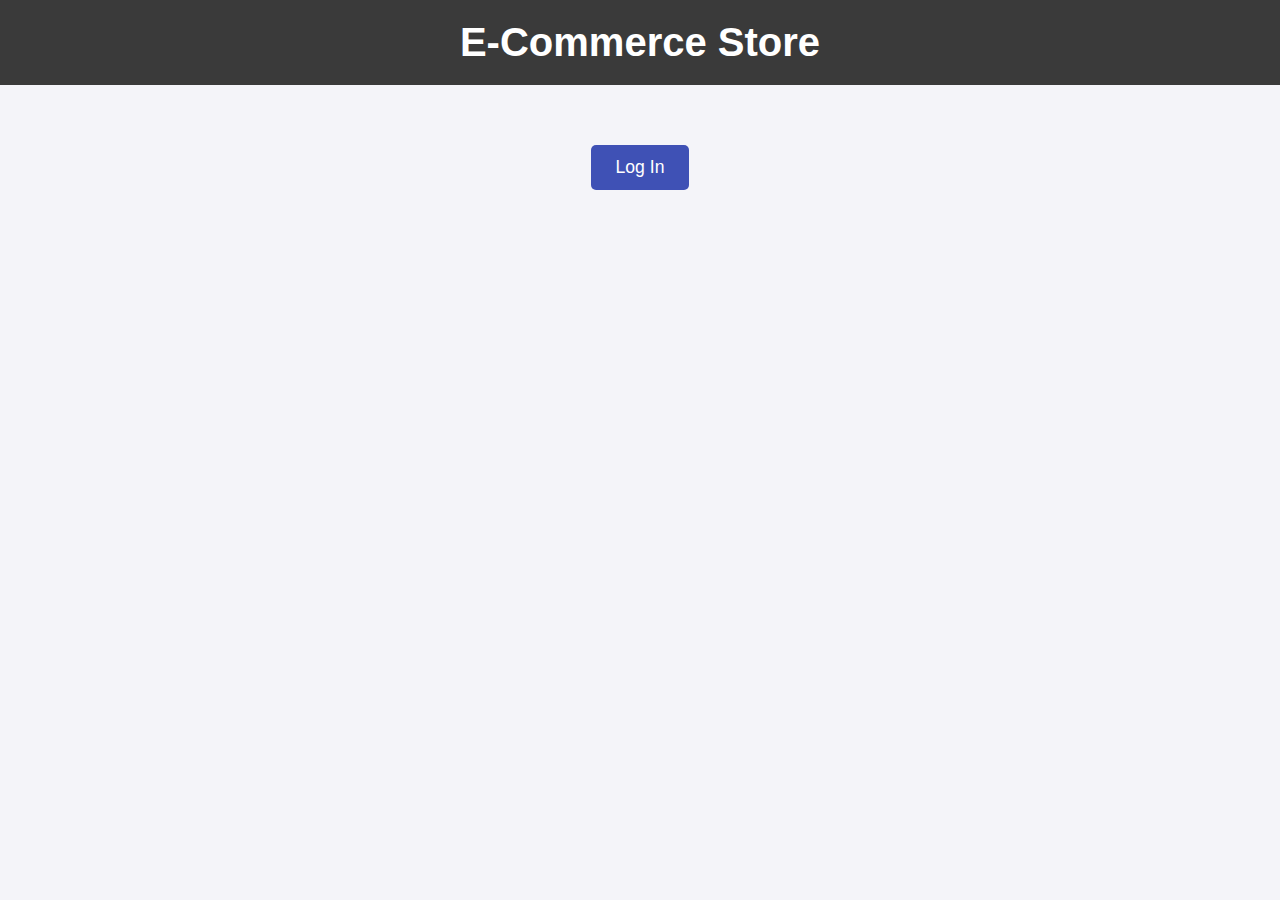
<file: index.html>
<!DOCTYPE html>
<html lang="en">
<head>
    <meta charset="UTF-8">
    <meta name="viewport" content="width=device-width, initial-scale=1.0">
    <title>E-Commerce Store</title>
    <link rel="stylesheet" href="index.css">
</head>
<body>
    <header>
        <h1>E-Commerce Store</h1>
    </header>

    <div id="menuButtons">
        <button id="adminLink" style="display: none;">Control Panel</button>
        <button id="userLink" style="display: none;">View Items</button>
    </div>

    <div id="authButtons">
        <button id="loginButton" style="display: none;">Log In</button>
        <button id="logoutButton" style="display: none;">Log Out</button>
    </div>

    <script src="index.js"></script>
</body>
</html>
</file>
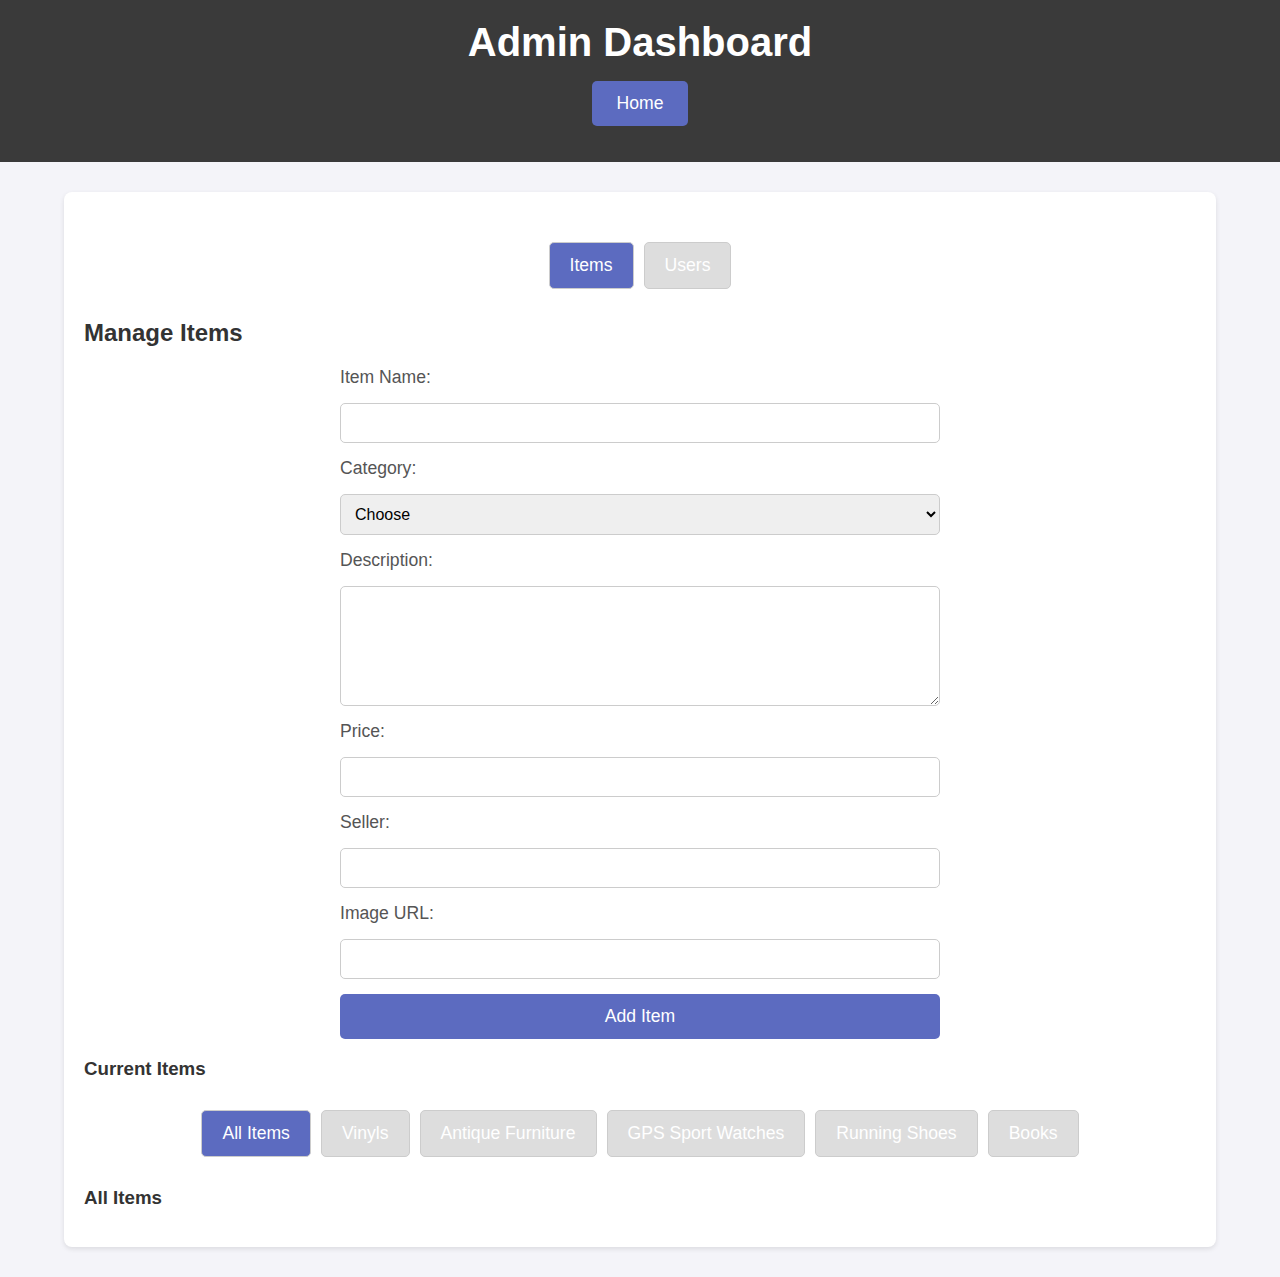
<file: admin.html>
<!DOCTYPE html>
<html lang="en">
<head>
    <meta charset="UTF-8">
    <meta name="viewport" content="width=device-width, initial-scale=1.0">
    <title>Admin Dashboard</title>
    <link rel="stylesheet" href="admin.css">
</head>
<body>
    <header>
        <h1>Admin Dashboard</h1>
        <nav>
            <ul>
                <button class="home-button" onclick="goToHomePage()">Home</button>
            </ul>
        </nav>
    </header>

    <main>
        <div class="tabs">
            <button class="tab-button active" onclick="showTab('items')">Items</button>
            <button class="tab-button" onclick="showTab('users')">Users</button>
        </div>

        <div class="tab-content" id="items">
            <h2>Manage Items</h2>
            <form id="addItemForm">
                <label for="name">Item Name:</label>
                <input type="text" id="name" required>
            
                <label for="category">Category:</label>
                <select id="category" required onchange="updateFormFields()">
                    <option value="">Choose</option>
                    <option value="vinyls">Vinyls</option>
                    <option value="furniture">Antique Furniture</option>
                    <option value="watches">GPS Sport Watches</option>
                    <option value="shoes">Running Shoes</option>
                    <option value="books">Books</option>
                </select>
            
                <label for="description">Description:</label>
                <textarea id="description" required></textarea>
            
                <label for="price">Price:</label>
                <input type="number" id="price" required>
            
                <label for="seller">Seller:</label>
                <input type="text" id="seller" required>
            
                <label for="image">Image URL:</label>
                <input type="url" id="image" required>
            
                <div id="vinylsFields" class="dynamic-field" style="display: none;">
                    <label for="age">Age:</label>
                    <input type="number" id="age">
                </div>
            
                <div id="furnitureFields" class="dynamic-field" style="display: none;">
                    <label for="material">Material:</label>
                    <input type="text" id="material">
                </div>
            
                <div id="watchesFields" class="dynamic-field" style="display: none;">
                    <label for="batteryLife">Battery Life (days):</label>
                    <input type="text" id="batteryLife">
                </div>
            
                <div id="shoesFields" class="dynamic-field" style="display: none;">
                    <label for="size">Size:</label>
                    <input type="text" id="size">
                </div>

                <div id="booksFields" class="dynamic-field" style="display: none;">
                    <label for="author">Author:</label>
                    <input type="text" id="author">
                </div>
            
                <button type="submit">Add Item</button>
            </form>
            
            

            <h3>Current Items</h3>
            <div class="tabsItem">
                <button class="tabItem-button active" onclick="showTabItem('all')">All Items</button>
                <button class="tabItem-button" onclick="showTabItem('vinyls')">Vinyls</button>
                <button class="tabItem-button" onclick="showTabItem('furniture')">Antique Furniture</button>
                <button class="tabItem-button" onclick="showTabItem('watches')">GPS Sport Watches</button>
                <button class="tabItem-button" onclick="showTabItem('shoes')">Running Shoes</button>
                <button class="tabItem-button" onclick="showTabItem('books')">Books</button>
            </div>
            
            <div class="tabItem-content" id="all" style="display: block;">
                <h3>All Items</h3>
                <ul id="itemList"></ul>
            </div>
            
            <div class="tabItem-content" id="vinyls" style="display: none;">
                <h3>Vinyls</h3>
                <ul id="vinylsList"></ul>
            </div>
            
            <div class="tabItem-content" id="furniture" style="display: none;">
                <h3>Antique Furniture</h3>
                <ul id="furnitureList"></ul>
            </div>
            
            <div class="tabItem-content" id="watches" style="display: none;">
                <h3>GPS Sport Watches</h3>
                <ul id="watchesList"></ul>
            </div>
            
            <div class="tabItem-content" id="shoes" style="display: none;">
                <h3>Running Shoes</h3>
                <ul id="shoesList"></ul>
            </div>

            <div class="tabItem-content" id="books" style="display: none;">
                <h3>Books</h3>
                <ul id="booksList"></ul>
            </div>
        </div>

        <div class="tab-content" id="users" style="display: none;">
            <h2>Manage Users</h2>
            <form id="addUserForm">
                <input type="text" id="username" placeholder="Username" required>
                <input type="password" id="password" placeholder="Password" required>
                <select id="role">
                    <option value="user">User</option>
                    <option value="admin">Admin</option>
                </select>
                <button type="submit">Add User</button>
            </form>

            <h3>User List</h3>
            <ul id="userList"></ul>
        </div>

    </main>

    <script src="admin.js"></script>
</body>
</html>
</file>
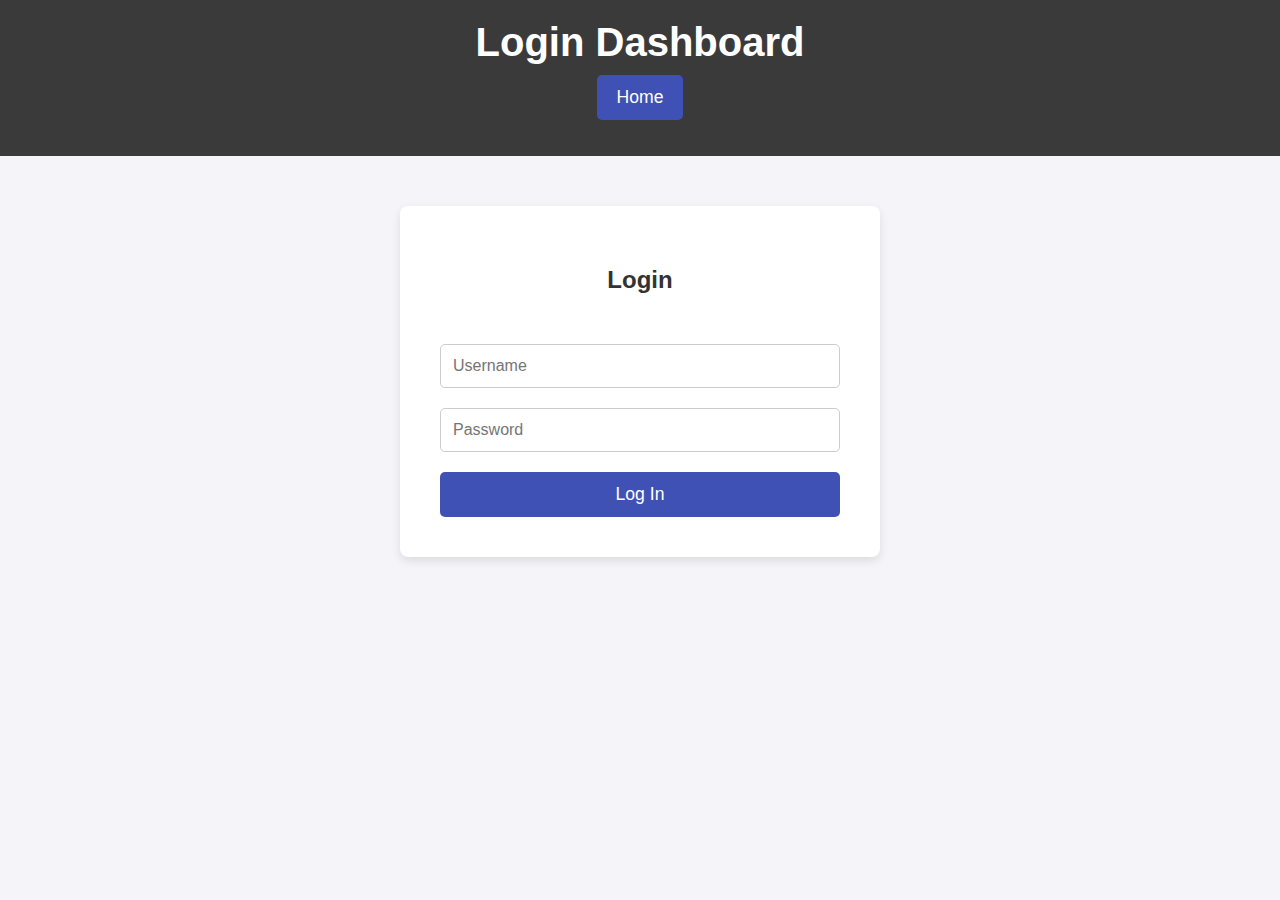
<file: login.html>
<!DOCTYPE html>
<html lang="en">
<head>
    <meta charset="UTF-8">
    <meta name="viewport" content="width=device-width, initial-scale=1.0">
    <title>Login Dashboard</title>
    <link rel="stylesheet" href="login.css">
</head>
<body>
    <header>
        <h1>Login Dashboard</h1>
        <nav>
            <ul>
                <button class="home-button" onclick="goToHomePage()">Home</button>
            </ul>
        </nav>
    </header>
    <div class="login-container">
        <form id="loginForm">
            <h2>Login</h2>
            <input type="text" id="username" placeholder="Username" required>
            <input type="password" id="password" placeholder="Password" required>
            <button type="submit">Log In</button>
        </form>
    </div>

    <script src="login.js"></script>
</body>
</html>
</file>
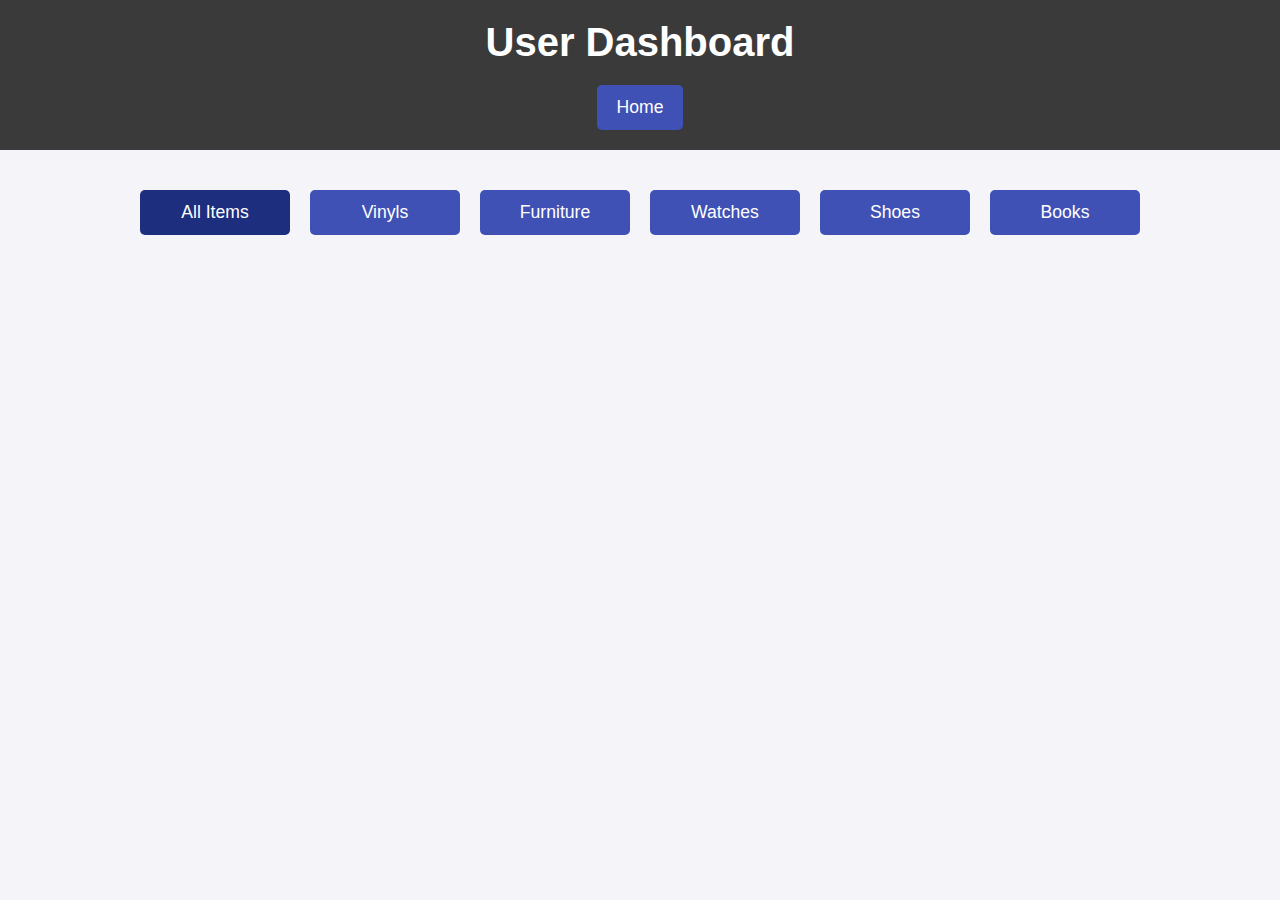
<file: user.html>
<!DOCTYPE html>
<html lang="en">
<head>
    <meta charset="UTF-8">
    <meta name="viewport" content="width=device-width, initial-scale=1.0">
    <title>User Dashboard</title>
    <link rel="stylesheet" href="user.css">
</head>
<body>
    <header>
        <h1>User Dashboard</h1>
        <nav>
            <button class="home-button" onclick="goToHomePage()">Home</button>
        </nav>
    </header>

    <div class="category-container">
        <button class="category-button active" onclick="showTabItem('all')">All Items</button>
        <button class="category-button" onclick="showTabItem('vinyls')">Vinyls</button>
        <button class="category-button" onclick="showTabItem('furniture')">Furniture</button>
        <button class="category-button" onclick="showTabItem('watches')">Watches</button>
        <button class="category-button" onclick="showTabItem('shoes')">Shoes</button>
        <button class="category-button" onclick="showTabItem('books')">Books</button>
    </div>

    <div id="all" class="tabItem-content"></div>
    <div id="vinyls" class="tabItem-content" style="display:none;"></div>
    <div id="furniture" class="tabItem-content" style="display:none;"></div>
    <div id="watches" class="tabItem-content" style="display:none;"></div>
    <div id="shoes" class="tabItem-content" style="display:none;"></div>
    <div id="books" class="tabItem-content" style="display:none;"></div>

    <div id="items-container" class="items-grid"></div>

    <div id="itemModal" class="modal" style="display:none;">
        <div class="modal-content">
            <span class="close" onclick="closeModal()">&times;</span>
            <h2 id="modalItemName"></h2>
            <p id="modalItemDescription"></p>
            <p id="modalItemPrice"></p>
            <p id="modalItemSeller"></p>
            <img id="modalItemImage" width="500" height="auto" alt="Item Image" style="max-width: 100%; height: auto;">
            <div id="modalItemAdditionalDetails"></div>
            <p>Average Rating: 
                <span id="modalItemRating"></span> / 10 
                <span id="modalItemRatingStars"></span>
            </p>
            
            <p>Reviews: <span id="modalItemReviewsCount"></span></p>
    
            <div id="modalItemReviews">
            </div>
    
            <label for="ratingInput">Your Rating</label>
    
            <div id="starRatingContainer"></div>
            <input type="hidden" id="ratingInput">

            <label for="reviewInput">Your Review</label>
            <textarea id="reviewInput" placeholder="Write your review here..."></textarea>
    
            <button onclick="submitRatingAndReview()">Submit Rating and Review</button>
        </div>
    </div>
    
    </div>

    <script src="user.js"></script>
</body>
</html>
</file>
<file: index.css>
body {
    font-family: 'Arial', sans-serif;
    margin: 0;
    padding: 0;
    background-color: #f4f4f9;
    color: #333;
    display: flex;
    flex-direction: column;
    align-items: center;
    min-height: 100vh;
}

header {
    background-color: #3a3a3a;
    color: white;
    width: 100%;
    padding: 20px 0;
    box-sizing: border-box;
    text-align: center;
}

header h1 {
    margin: 0;
    font-size: 2.5em;
}

#menuButtons {
    margin-top: 40px;
    display: flex;
    justify-content: center;
    gap: 20px;
}

#adminLink {
    padding: 12px 25px;
    background-color: #3f51b5;
    color: white;
    border-radius: 5px;
    font-size: 1.2em;
    cursor: pointer;
    transition: background-color 0.3s;
}

#adminLink:hover {
    background-color: #303f9f;
}

#userLink {
    padding: 12px 25px;
    background-color: #3f51b5;
    color: white;
    border-radius: 5px;
    font-size: 1.2em;
    cursor: pointer;
    transition: background-color 0.3s;
}

#userLink:hover {
    background-color: #303f9f;
}

#authButtons {
    margin-top: 20px;
    display: flex;
    gap: 20px;
}

button {
    padding: 12px 25px;
    font-size: 1.1em;
    border: none;
    border-radius: 5px;
    cursor: pointer;
    transition: background-color 0.3s;
}

#loginButton {
    background-color: #3f51b5;
    color: white;
}

#loginButton:hover {
    background-color: #303f9f;
}

#logoutButton {
    background-color: #e91e63;
    color: white;
}

#logoutButton:hover {
    background-color: #c2185b;
}
</file>
<file: admin.css>
body {
    font-family: 'Arial', sans-serif;
    margin: 0;
    padding: 0;
    background-color: #f4f4f9;
    color: #333;
    display: flex;
    justify-content: flex-start;
    align-items: flex-start;
    flex-direction: column;
    min-height: 100%;
}

header {
    background-color: #3a3a3a;
    color: #fff;
    padding: 20px 0;
    text-align: center;
    width: 100%;
    box-sizing: border-box;
}

header h1 {
    margin: 0;
    font-size: 2.5em;
}

nav ul {
    list-style-type: none;
    padding: 0;
}

nav ul li {
    display: inline;
    margin: 0 15px;
}

nav ul li a {
    color: #000000;
    text-decoration: none;
    font-size: 1.2em;
}

nav ul li a:hover {
    color: #ffcc00;
}

.tabs {
    display: flex;
    justify-content: center;
    margin-top: 30px;
    width: 100%;
    box-sizing: border-box;
}

.tabsItem {
    display: flex;
    justify-content: center;
    margin-top: 30px;
    width: 100%;
    box-sizing: border-box;
}

.tab-button {
    background-color: #ddd;
    padding: 12px 20px;
    border: 1px solid #ccc;
    cursor: pointer;
    font-size: 1.1em;
    margin: 0 5px;
    border-radius: 5px;
    transition: background-color 0.3s;
}

.tab-button.active {
    background-color: #5c6bc0;
    color: white;
}

.tab-button:hover {
    background-color: #3f51b5;
    color: white;
}

.tabItem-button {
    background-color: #ddd;
    padding: 12px 20px;
    border: 1px solid #ccc;
    cursor: pointer;
    font-size: 1.1em;
    margin: 0 5px;
    border-radius: 5px;
    transition: background-color 0.3s;
}

.tabItem-button.active {
    background-color: #5c6bc0;
    color: white;
}

.tabItem-button:hover {
    background-color: #3f51b5;
    color: white;
}

.tab-content {
    display: none;
    margin-top: 30px;
    width: 100%;
    box-sizing: border-box;
}

.tab-content.active {
    display: block;
}
.tabItem-content {
    display: none;
    margin-top: 30px;
    width: 100%;
    box-sizing: border-box;
}

.tabItem-content.active {
    display: block;
}
main {
    max-width: 1200px;
    margin: 30px auto; 
    padding: 20px;
    background-color: #fff;
    border-radius: 8px;
    box-shadow: 0 2px 5px rgba(0, 0, 0, 0.1);
    width: 90%;
    box-sizing: border-box;
}

form {
    display: grid;
    gap: 15px;
    max-width: 600px;
    margin: 0 auto;
}

form label {
    font-size: 1.1em;
    color: #555;
}

form input, form select, form textarea {
    padding: 10px;
    font-size: 1em;
    border: 1px solid #ccc;
    border-radius: 5px;
    width: 100%;
    box-sizing: border-box;
}

form textarea {
    resize: vertical;
    min-height: 120px;
}

button {
    background-color: #5c6bc0;
    color: white;
    padding: 12px 25px;
    font-size: 1.1em;
    border: none;
    border-radius: 5px;
    cursor: pointer;
    transition: background-color 0.3s;
}

button:hover {
    background-color: #3f51b5;
}

ul {
    list-style-type: none;
    padding: 0;
}

ul li {
    background-color: #f9f9f9;
    margin: 10px 0;
    padding: 15px;
    border-radius: 5px;
    border: 1px solid #ddd;
}

ul li h4 {
    margin: 0;
    font-size: 1.3em;
}

ul li p {
    font-size: 1em;
    color: #666;
}

button.remove {
    background-color: red;
    color: white;
    border: none;
    padding: 10px 15px;
    cursor: pointer;
}

button.remove:hover {
    background-color: darkred;
}
</file>
<file: login.css>
body {
    font-family: 'Arial', sans-serif;
    background-color: #f4f4f9;
    margin: 0;
    padding: 0;
    display: flex;
    flex-direction: column;
    align-items: center;
    justify-content: center;
   
    color: #333;
}

header {
    background-color: #3a3a3a;
    color: white;
    width: 100%;
    padding: 20px 0;
    box-sizing: border-box;
    text-align: center;
}

header h1 {
    margin: 0;
    font-size: 2.5em;
}

header nav ul {
    list-style-type: none;
    padding: 0;
    margin-top: 10px;
}

header nav ul li {
    display: inline-block;
    margin: 0 10px;
}

header nav ul li a {
    color: white;
    text-decoration: none;
    font-size: 1.2em;
    padding: 8px 20px;
    background-color: #3f51b5;
    border-radius: 5px;
    transition: background-color 0.3s;
}

header nav ul li a:hover {
    background-color: #ffcc00;
    color: #333;
}

.login-container {
    display: flex;
    justify-content: center;
    align-items: center;
    flex-direction: column;
    background-color: white;
    padding: 40px;
    border-radius: 8px;
    box-shadow: 0 4px 10px rgba(0, 0, 0, 0.1);
    width: 100%;
    max-width: 400px;
    margin-top: 50px;
}

form {
    display: flex;
    flex-direction: column;
    gap: 20px;
    width: 100%;
}

form h2 {
    text-align: center;
    color: #333;
    margin-bottom: 30px;
}

input {
    padding: 12px;
    font-size: 1em;
    border: 1px solid #ccc;
    border-radius: 5px;
    box-sizing: border-box;
    width: 100%;
}

input:focus {
    border-color: #3f51b5;
    outline: none;
}

button {
    padding: 12px 20px;
    background-color: #3f51b5;
    color: white;
    font-size: 1.1em;
    border: none;
    border-radius: 5px;
    cursor: pointer;
    transition: background-color 0.3s;
}

button:hover {
    background-color: #303f9f;
}
</file>
<file: user.css>
body {
    font-family: 'Arial', sans-serif;
    background-color: #f4f4f9;
    margin: 0;
    padding: 0;
    text-align: center;
    color: #333;
}

header {
    background-color: #3a3a3a;
    color: white;
    width: 100%;
    padding: 20px 0;
    box-sizing: border-box;
}

header h1 {
    margin: 0;
    font-size: 2.5em;
}

#modalItemReviews {
    margin-top: 20px;
    max-height: 300px;
    overflow-y: auto;
    padding-bottom: 10px;
}

.review {
    background-color: #f9f9f9;
    padding: 15px;
    margin-bottom: 10px;
    border-radius: 8px;
    box-shadow: 0 2px 5px rgba(0, 0, 0, 0.1);
    transition: background-color 0.3s;
}

.review[rating="1"] { background-color: #ff0000; } 
.review[rating="2"] { background-color: #ff3300; }
.review[rating="3"] { background-color: #ff6600; }
.review[rating="4"] { background-color: #ff9900; }
.review[rating="5"] { background-color: #ffcc00; }
.review[rating="6"] { background-color: #ccff00; }
.review[rating="7"] { background-color: #99ff00; }
.review[rating="8"] { background-color: #66ff00; }
.review[rating="9"] { background-color: #33ff00; }
.review[rating="10"] { background-color: #00ff00; } 

.review p {
    margin: 5px 0;
}

.review .review-header {
    font-weight: bold;
    color: #3f51b5;
}

.review .review-date {
    font-size: 0.9em;
    color: #777;
    margin-top: 5px;
}

.review .user-review {
    font-size: 1.1em;
    margin-top: 5px;
}

.review.user-review-own {
    background-color: #e3f2fd; 
    border-left: 5px solid #3f51b5; 
}

#ratingInput,
#reviewInput {
    margin-top: 20px;
    padding: 10px;
    width: 100%;
    max-width: 790px;
    font-size: 1em;
    border: 1px solid #ccc;
    border-radius: 5px;
    display: block; 
}

#ratingInput {
    margin-bottom: 15px;
}

.star {
    font-size: 24px;
    cursor: pointer;
    color: gray;
}

.star.selected {
    color: gold;
}


#reviewInput {
    height: 120px;
    margin-top: 15px;
}

button {
    margin-top: 20px;
    padding: 12px 20px;
    background-color: #3f51b5;
    color: white;
    font-size: 1.1em;
    border: none;
    border-radius: 5px;
    cursor: pointer;
    transition: background-color 0.3s;
}

button:hover {
    background-color: #303f9f;
}

p#modalItemRating,
p#modalItemReviewsCount {
    margin-bottom: 10px;
}

.category-buttons {
    margin-top: 20px;
}

.category-buttons button {
    margin: 5px;
    padding: 10px 15px;
    font-size: 1em;
}

.category-container {
    display: flex;
    justify-content: center;
    margin-top: 30px;
    flex-wrap: wrap;
}

.category-container .category-button {
    margin: 10px;
    padding: 12px 20px;
    background-color: #3f51b5;
    color: white;
    font-size: 1.1em;
    border: none;
    border-radius: 5px;
    cursor: pointer;
    transition: background-color 0.3s;
    text-transform: capitalize;
    text-align: center;
    width: 150px;
}

.category-container .category-button:hover {
    background-color: #303f9f;
}

.category-container .category-button.active {
    background-color: #1e2e7f;
}

#items-container {
    display: grid;
    grid-template-columns: repeat(auto-fill, minmax(250px, 1fr));
    gap: 20px;
    padding: 20px;
    max-width: 1400px;
    margin: auto;
}

.item-card {
    background: white;
    padding: 15px;
    border-radius: 10px;
    box-shadow: 0 0 10px rgba(0, 0, 0, 0.1);
    text-align: left;
    transition: transform 0.3s ease;
}

.item-card:hover {
    transform: scale(1.05);
}

.item-card h3 {
    margin-top: 0;
    font-size: 1.5em;
    color: #3f51b5;
}

.item-card p {
    margin: 5px 0;
    font-size: 1em;
}

.item-card img {
    max-width: 100%;
    height: auto;
    border-radius: 5px;
}

.modal {
    display: none;
    position: fixed;
    z-index: 1;
    left: 0;
    top: 0;
    width: 100%;
    height: 100%;
    overflow: auto;
    background-color: rgb(0,0,0);
    background-color: rgba(0,0,0,0.4);
    padding-top: 60px;
}

.modal-content {
    background-color: #fefefe;
    margin: 5% auto;
    padding: 20px;
    border: 1px solid #888;
    width: 80%;
    max-width: 800px;
}

.close {
    color: #aaa;
    float: right;
    font-size: 28px;
    font-weight: bold;
}

.close:hover,
.close:focus {
    color: black;
    text-decoration: none;
    cursor: pointer;
}
</file>
